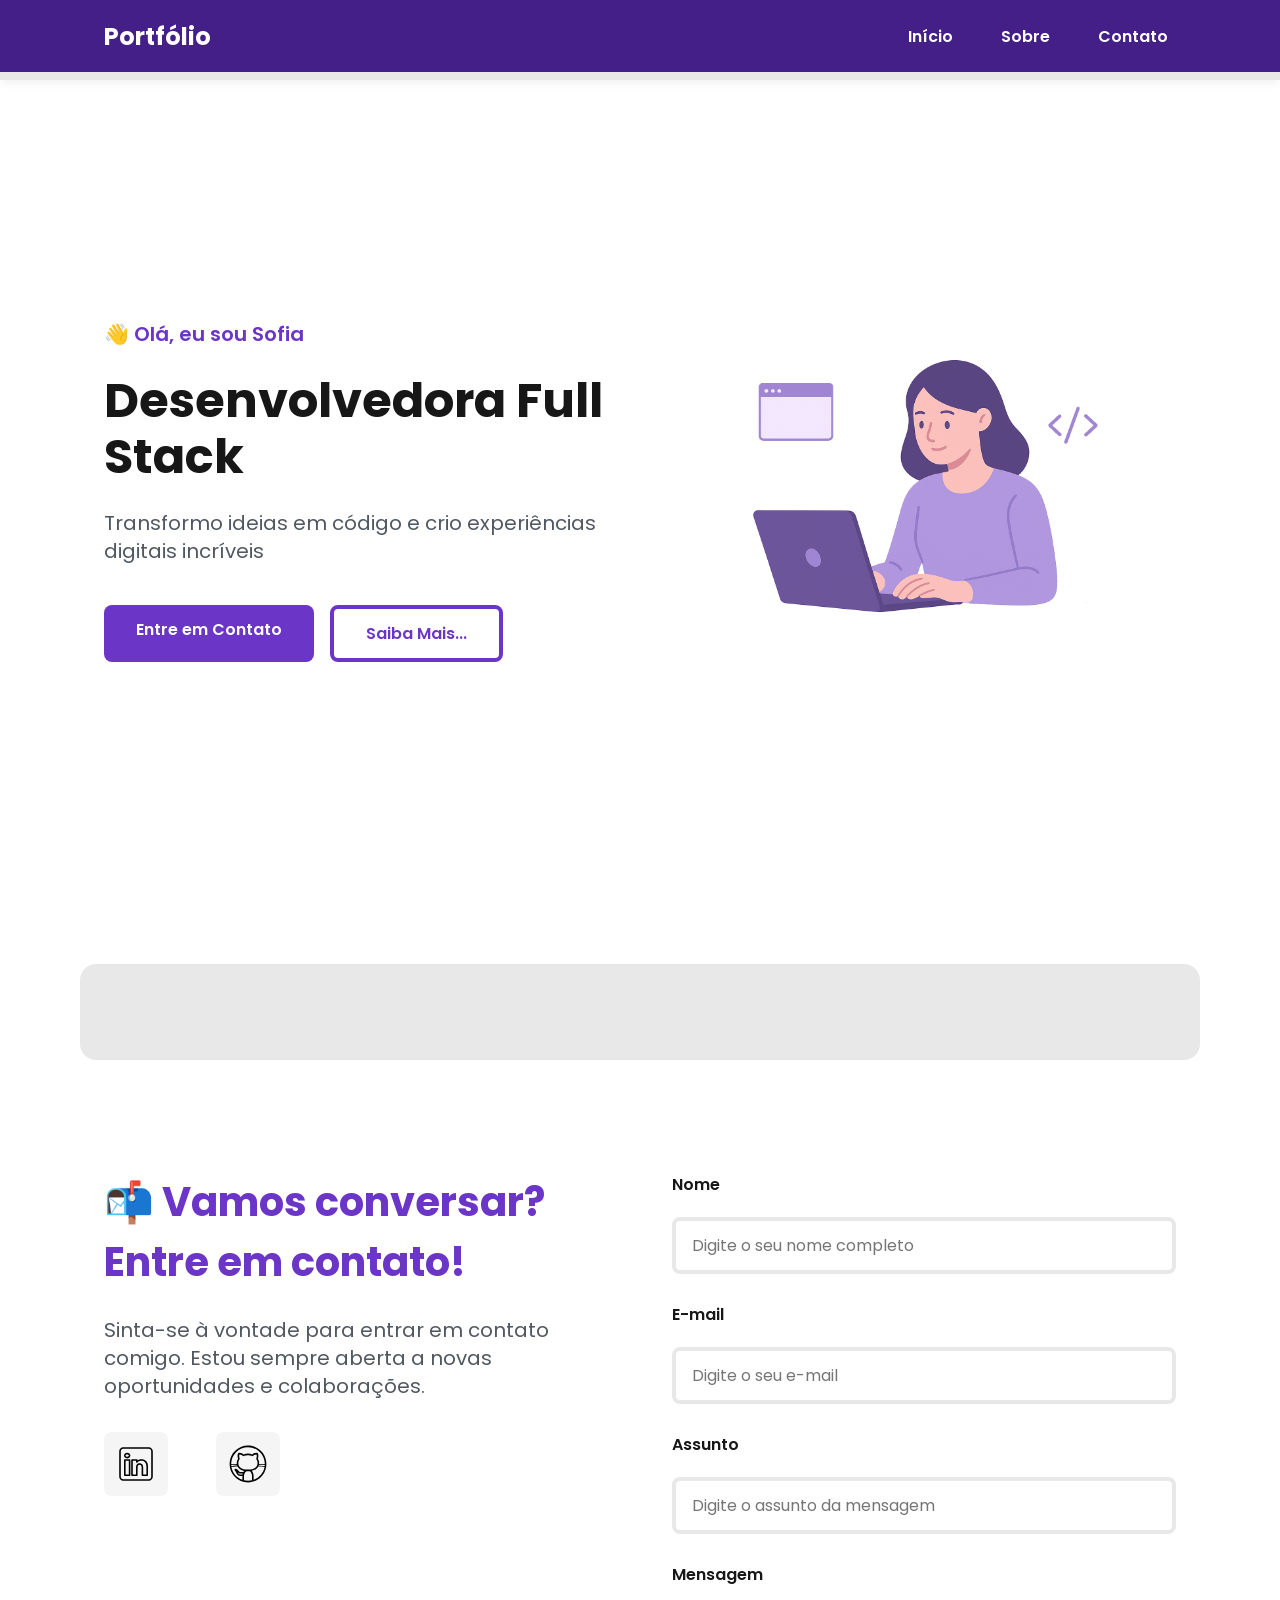
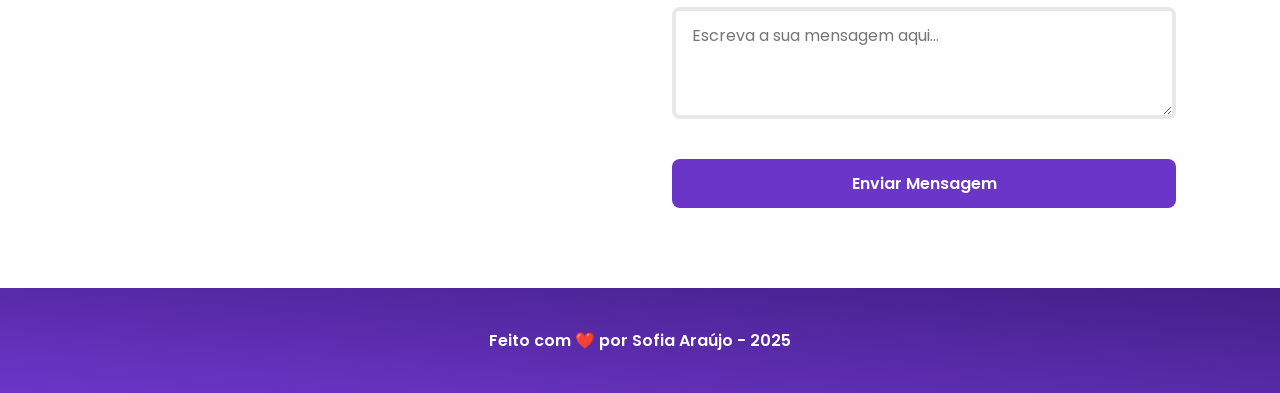
<file: index.html>
<!DOCTYPE html>
<html lang="pt-br">
<head>
  <!-- Servidores de Fontes do Google -->
  <link rel="preconnect" href="https://fonts.googleapis.com">
  <link rel="preconnect" href="https://fonts.gstatic.com" crossorigin>
  
  <!-- Fonte do Google - Poppins -->
  <link href="https://fonts.googleapis.com/css2?family=Poppins&display=swap" rel="stylesheet">

  <!-- Padrão de caracteres -->
  <meta charset="UTF-8">

  <!-- Layout mobile -->
  <meta name="viewport" content="width=device-width, initial-scale=1.0">
  
  <!-- Meta tags essenciais  -->
  <meta name="author" content="Sofia de Araújo">
  <meta name="description" content="Portfólio de Sofia de Araújo, apresentando meus projetos e habilidades em desenvolvimento web.">
  <meta name="robots" content="index, follow">

    <!-- FAVICON -->
    <link rel="icon" type="image/svg+xml" href="./assets/img/favicon.svg">

  <!-- Link para o arquivo css -->
  <link rel="stylesheet" href="./assets/css/styles.css">
  <title>Portfólio Sofia de Araújo</title>
</head>
<body>
  <!-- Header Navbar - Menu -->
  <header class="flex menu_container">
    <article class="menu_content">
      <div id="titulo">
        <a href="#">Portfólio</a>
      </div>
      <nav>
        <ul class="flex menu_list">
          <li><a href="index.html#hero">Início</a></li>
          <li><a href="index.html#about">Sobre</a></li>
          <li><a href="index.html#contact">Contato</a></li>
        </ul>
      </nav>
    </article>
  </header>
  <!-- Área principal -->
  <main>
    <section id="hero" class="hero_container">
      <article class="hero_content">
        <h4>👋 Olá, eu sou Sofia</h4>
        <h1>Desenvolvedora Full Stack</h1>
        <p>Transformo ideias em código e crio experiências digitais incríveis</p>
        <div class="hero_buttons">
          <a href="#contact" class="botao">Entre em Contato</a>
          <a href="#about" class="botao-outline">Saiba Mais...</a>
        </div>
      </article>
      <figure class="hero_image">
        <img src="./assets/img/dev_woman.svg" alt="Ilustração de uma desenvolvedora trabalhando em um laptop" class="ilustracao float-animation">
      </figure>
    </section>
    <section id="about" class="about_container">
    </section>
    <section id="contact" class="contact_container">
      <article class="contact_info">
        <h4>
          📬 Vamos conversar? Entre em contato!
        </h4>
        <p>
          Sinta-se à vontade para entrar em contato comigo. Estou sempre aberta a novas oportunidades e colaborações.
        </p>
        <div class="social_container">
          <a href="https://www.linkedin.com/in/sofia-araujo-gomes/" target="_blank" class="social_icon">
            <img src="./assets/img/linkedin.svg" alt="Link para o LinkedIn">
          </a>
          <a href="https://github.com/sofia-araujo" target="_blank" class="social_icon">
            <img src="./assets/img/github.svg" alt="Link para o GitHub">
          </a>
        </div>
      </article>
      <form action="https://formsubmit.co/7ff2ea5fb316f585a766b522051529c7" method="POST" id="formulario">
        <input type="hidden" name="_next" value="https://sofia-araujo.github.io/portfolio-generation/sucess.html">
        <input type="hidden" name="_captcha" value="false">
        <label for="nome">Nome</label>
        <input id="nome" name="nome" type="text" placeholder="Digite o seu nome completo">
        <span id="txtNome"></span>
        <label for="email">E-mail</label>
        <input id="email" name="email" type="text" placeholder="Digite o seu e-mail">
        <span id="txtEmail"></span>
        <label for="assunto">Assunto</label>
        <input id="assunto" name="assunto" type="text" placeholder="Digite o assunto da mensagem">
        <span id="txtAssunto"></span>
        <label for="mensagem">Mensagem</label>
        <textarea name="mensagem" id="mensagem" placeholder="Escreva a sua mensagem aqui..."></textarea>
        <a href="./sucess.html"></a><button class="botao" type="submit">Enviar Mensagem</button></a>
      </form>
    </section>
  </main>
  <!-- Footer - Rodapé -->
  <footer>
    <p>Feito com ❤️ por Sofia Araújo - 2025</p>
  </footer>
  <!-- Script Javascript -->
  <script src="./assets/js/scripts.js"></script>
</body>
</html>
</file>
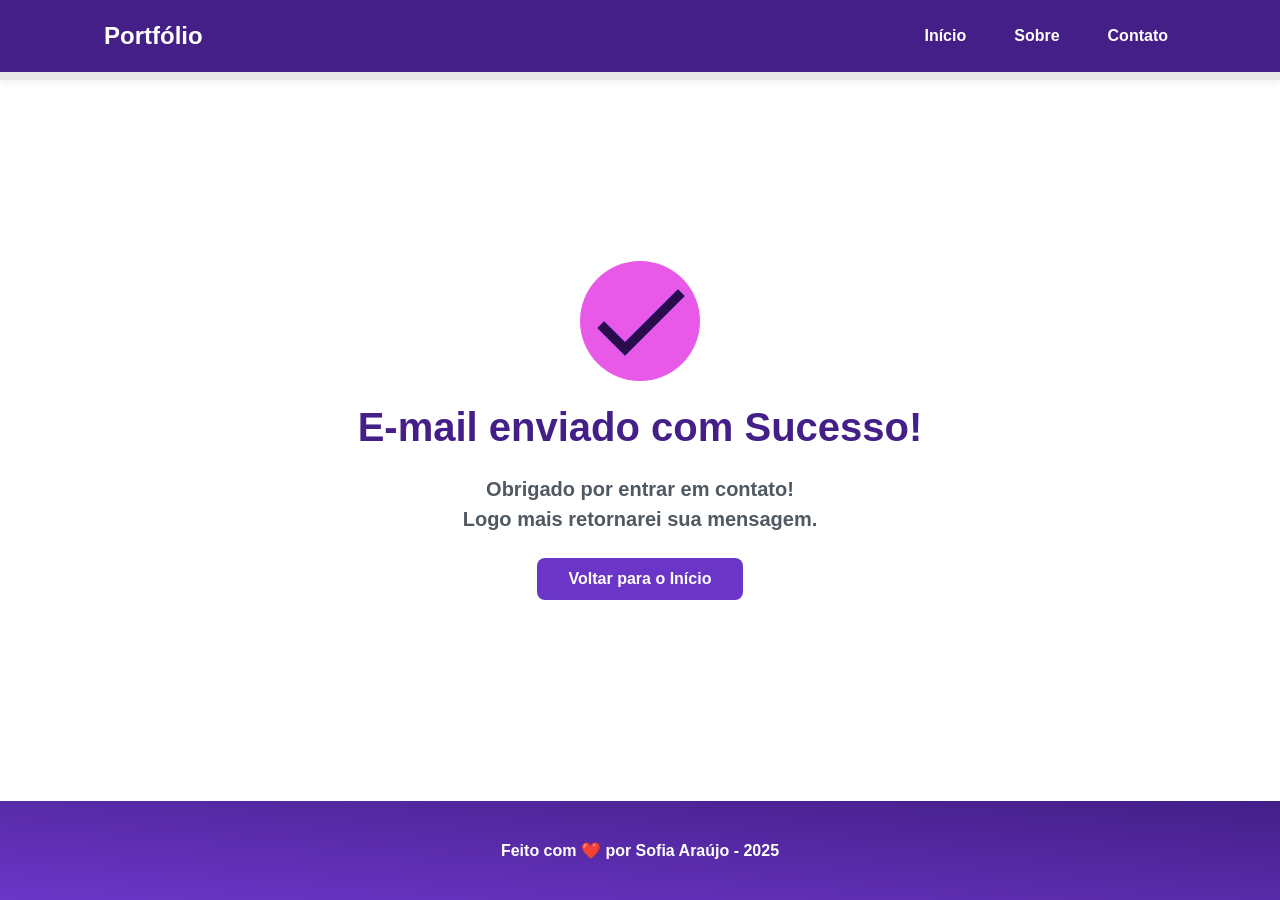
<file: sucess.html>
<!DOCTYPE html>
<html lang="pt-br">
<head>
  <meta charset="UTF-8">
  <meta name="viewport" content="width=device-width, initial-scale=1.0">
  <!-- Meta tags essenciais  -->
  <meta name="author" content="Sofia de Araújo">
  <meta name="description" content="Portfólio de Sofia de Araújo, apresentando meus projetos e habilidades em desenvolvimento web.">
  <meta name="robots" content="index, follow">
  <!-- Favicon -->
  <link rel="icon" type="image/svg+xml" href="./assets/img/favicon.svg">
  <title>Portfólio Sofia de Araújo</title>

  <!-- Link para o arquivo css -->
  <link rel="stylesheet" href="./assets/css/styles.css">
</head>
<body>
  <!-- Header Navbar - Menu -->
  <header class="flex menu_container">
    <article class="menu_content">
      <div id="titulo">
        <a href="#">Portfólio</a>
      </div>
      <nav>
        <ul class="flex menu_list">
          <li><a href="index.html#hero">Início</a></li>
          <li><a href="index.html#about">Sobre</a></li>
          <li><a href="index.html#contact">Contato</a></li>
        </ul>
      </nav>
    </article>
  </header>
  <!-- Área principal -->
    <main>
        <section class="sucess_container">
            <article class="sucess_content">

                <figure class="sucess_icon">
                    <img src="./assets/img/sucess.svg" alt="Ilustração de desenvolvedor trabalhando"
                        class="float-animation">
                </figure>

                <h1>E-mail enviado com Sucesso!</h1>
                <h4>Obrigado por entrar em contato! <br /> Logo mais retornarei sua mensagem.</h4>

                <a class="botao" href="index.html">Voltar para o Início</a>

            </article>
        </section>
    </main>
  <!-- Footer - Rodapé -->
  <footer>
    <p>Feito com ❤️ por Sofia Araújo - 2025</p>
  </footer>
</body>
</html>
</file>
<file: assets/css/styles.css>
/* Reset do Navegador */
* {
    margin: 0;
    padding: 0;
    box-sizing: border-box;
    text-decoration: none;
    outline: none;
    font-family: 'Poppins', sans-serif;
}

/* === VARIÁVEIS === */
:root {
    /* Cores */
    --purple-50:  #f4eaff; 
    --purple-100: #e9dcfa; 
    --purple-200: #cdb3f0; 
    --purple-300: #b186e5; 
    --purple-400: #9460db; 
    --purple-500: #6b36c8; 
    --purple-600: #5b2ca0; 
    --purple-700: #4c2177; 
    --purple-800: #441f88; 
    --purple-900: #2a0e4d; 
    --gray-100: #f5f5f5;
    --gray-200: #e8e8e8;
    --gray-400: #505861;
    --black-800: #171717;
    --white: #ffffff;
    --error: #e63946;

    /* Sombras */
    --shadow-sm: 0 0.25rem 0.5rem #0000000D;
    --shadow-md: 0 0.25rem 0.75rem #6B36C84D;
    --shadow-lg: 0 0.5rem 1.5rem #6B36C833;
    --shadow-focus: 0 0 0 0.25rem #6B36C81A;
}

/* === ESTILOS GLOBAIS === */

html{
    scroll-behavior: smooth;
}

body{
    display: flex;
    flex-direction: column;
    min-height: 100vh;
    background-color: var(--white);
    color: var(--black-800)
}

main{
    flex: 1;
}

a,
button{
    cursor: pointer;
}

/* === BOTÕES === */

.botao,
.botao-outline{
    padding: 0.75rem 2rem;
    border-radius: 0.5rem;
    font-size: 1rem;
    font-weight: 600;
    text-align: center;
    transition: all 0.3s ease;
}

.botao{
    border: none;
    color: var(--white);
    background-color: var(--purple-500);
}

.botao:hover {
    background-color: var(--purple-800);
    box-shadow: var(--shadow-md);
    transform: translateY(-0.25rem);
}

.botao-outline{
    border: 0.25rem solid var(--purple-500);
    color: var(--purple-500);
    background-color: transparent;
}

.botao-outline:hover {
    background-color: var(--purple-500);
    color: var(--white);
    box-shadow: var(--shadow-md);
    transform: translateY(-0.25rem);
}

/* === MENU === */

.menu_container{
    position: sticky;
    top: 0;
    width: 100%;
    height: 5rem;
    background-color: var(--purple-800);
    border-bottom: 0.5rem solid var(--gray-200);
    box-shadow: var(--shadow-sm);
    z-index: 1000;
}

.menu_content{
    display: flex;
    justify-content: space-between;
    align-items: center;
    width: 70rem;
    height: 100%;
    padding: 0 1.5rem;
    margin: 0 auto;
}

.menu_container a{
    font-weight: 600;
    color: var(--white);
    transition: color 0.3s ease;
}

.menu_container a:hover{
    color: var(--purple-200);
}

#titulo a{
    font-size: 1.5rem;
    font-weight: 700;
}

.menu_list{
    display: flex;
    list-style: none;
    gap: 2rem;
}

.menu_list a{
    padding: 0.5rem;
}

/* === SEÇÕES - ESTILOS COMUNS === */

.hero_container,
.about_container,
.contact_container{
    max-width: 70rem;
    margin: 0 auto;
    padding: 3rem 1.5rem;
    scroll-margin-top: 6rem;
}

/* === HERO === */
.hero_container {
    min-height: calc(100vh - 5rem);
    display: flex;
    align-items: center;
    gap: 4rem;
}

.hero_content {
    flex: 1;
    display: flex;
    flex-direction: column;
    gap: 1.5rem;
}

.hero_content h4 {
    font-size: 1.25rem;
    font-weight: 600;
    color: var(--purple-500);
}

.hero_content h1 {
    font-size: 3rem;
    font-weight: 700;
    line-height: 3.5rem;
    color: var(--black-800);
}

.hero_content p {
    font-size: 1.25rem;
    line-height: 1.75rem;
    color: var(--gray-400);
}

.hero_buttons {
    display: flex;
    gap: 1rem;
    margin-top: 1rem;
}

.hero_image {
    flex: 1;
    display: flex;
    justify-content: center;
    align-items: center;
}

.ilustracao {
    width: 100%;
    max-width: 100%;
    border-radius: 2rem;
}

/* === ANIMAÇÃO - IMAGEM HERO === */
@keyframes float {

    0%,
    100% {
        transform: translateY(0);
    }

    50% {
        transform: translateY(-1.25rem);
    }
}

.float-animation {
    animation: float 3s ease-in-out infinite;
}

/* === ABOUT === */
.about_container {
    margin: 4rem auto;
    display: flex;
    align-items: center;
    gap: 4rem;
    background-color: var(--gray-200);
    border-radius: 1rem;
}

.about_image {
    flex: 0 0 17.5rem;
}

.about_image img {
    width: 100%;
    border: 0.35rem solid var(--purple-500);
    border-radius: 50%;
    box-shadow: var(--shadow-lg);
}

.about_content h2 {
    font-size: 2.5rem;
    font-weight: 700;
    margin-bottom: 1.5rem;
    color: var(--purple-800);
}

.about_content p {
    font-size: 1.25rem;
    line-height: 1.75rem;
    text-align: justify;
    color: var(--gray-400);
    margin-bottom: 1rem;
}

.about_stats {
    display: flex;
    gap: 2rem;
    margin-top: 2rem;
    align-items: center;
}

.about_stats .botao {
    margin-right: auto;
}

.stat-item {
    text-align: center;
}

.stats-wrapper {
    display: flex;
    flex-direction: row;
    gap: 2rem;
    margin-top: 2rem;
}

.stats-wrapper .stat-number {
    font-size: 1.5rem;
    font-weight: 700;
    text-align: center;
    color: var(--purple-500);
    margin-bottom: 0;
}

.stats-wrapper .stat-label {
    font-size: 0.75rem;
    color: var(--gray-400);
    text-align: center;
    margin-bottom: 0;
}

/* === CONTACT === */

.contact_container{
    display: grid;
    grid-template-columns: 1fr 1fr;
    margin: 4rem auto 2rem;
    gap: 4rem;
}

.contact_info h4{
    font-size: 2.5rem;
    font-weight: 700;
    margin-bottom: 1.5rem;
    color: var(--purple-500);
}

.contact_info p{
    font-size: 1.25rem;
    line-height: 1.75rem;
    color: var(--gray-400);
    margin-bottom: 2rem;
}

.social_container{
    display: flex;
    gap: 3rem;
}

.social_icon{
    width: 4rem;
    height: 4rem;
    padding: 0.75rem;
    background-color: var(--gray-100);
    border-radius: 0.5rem;
    transition: all 0.3s ease;
}

.social_icon:hover{
    background-color: var(--purple-600);
    transform: translateY(-0.25rem);
    box-shadow: var(--shadow-md);
}

.social_icon img{
    width: 100%;
    filter: brightness(0) saturate(100%);
}

.social_icon:hover img{
    filter: brightness(0) invert(100%);
}

/* === FORM === */

form {
    display: flex;
    flex-direction: column;
    gap: 1.25rem;
}

form label{
    font-size: 1rem;
    font-weight: 600;
    color: var(--black-800);
}

form input,
textarea{
    width: 100%;
    padding: 0.75rem 1rem;
    border-radius: 0.5rem;
    border: 0.25rem solid var(--gray-200);
    font-size: 1rem;
    background-color: var(--white);
    transition: border-color 0.3s ease;
}

form input:focus,
form textarea:focus{
    border-color: var(--purple-500);
    box-shadow: var(--shadow-focus);
}

form textarea{
    resize: vertical;
    min-height: 7rem;
}

form span{
    font-size: 0.75rem;
    color: var(--error);
    margin-top: -0.75rem;
    font-weight: 500;
}

/* === PÁGINA SUCESS === */
.sucess_container {
    display: flex;
    flex-direction: column;
    justify-content: center;
    align-items: center;
    width: 100%;
    min-height: calc(100vh - 12.5rem);
    padding: 3rem 1.5rem;
}

.sucess_content {
    display: flex;
    flex-direction: column;
    align-items: center;
    text-align: center;
    gap: 1.5rem;
    max-width: 37.5rem;
}

.sucess_icon {
    width: 7.5rem;
    height: 7.5rem;
    background-color: var(--purple-100);
    border-radius: 50%;
    display: flex;
    align-items: center;
    justify-content: center;
}

.sucess_icon svg {
    width: 3.75rem;
    height: 3.75rem;
    fill: var(--purple-500);
}

.sucess_icon {
    filter: saturate(100%) 
            invert(9%) 
            sepia(57%) 
            saturate(3044%) 
            hue-rotate(255deg) 
            brightness(89%) 
            contrast(105%);
}

.sucess_content h1 {
    font-size: 2.5rem;
    font-weight: 700;
    color: var(--purple-800);
}

.sucess_content h4 {
    font-size: 1.25rem;
    color: var(--gray-400);
    line-height: 1.875rem;
}

/* === FOOTER === */

footer{
    padding: 2.5rem;
    font-weight: 600;
    text-align: center;
    background: linear-gradient(to right top, var(--purple-500), var(--purple-800));
    color: var(--white);
    margin-top: auto;
}

/* === RESPONSIVIDADE === */

/* === TELAS MÉDIAS - MONITORES E NOTEBOOKS (até 1120px) === */
@media screen and (max-width: 1120px) {
    .menu_content,
    .hero_container,
    .about_container,
    .contact_container {
        max-width: 100%;
        padding: 3rem 2rem;
    }

    .menu_content {
        padding: 0 2rem;
    }
}

/* TABLETS (até 960px) */
@media screen and (max-width: 960px) {
   
    /* Hero Section */
    .hero_container {
        flex-direction: column-reverse;
        text-align: center;
        gap: 2rem;
        padding: 2rem 1.5rem;
    }

    .hero_content h1 {
        font-size: 2.5rem;
        line-height: 3rem;
    }

    .hero_buttons {
        justify-content: center;
        flex-wrap: wrap;
    }

    /* About Section */
    .about_container {
        flex-direction: column;
        gap: 2rem;
        padding: 2rem 1.5rem;
    }

    .about_container h2 {
        text-align: center;
    }

    .about_image {
        flex: 0 0 auto;
    }

    .about_image img {
        max-width: 15rem;
        margin: 0 auto;
    }

    /* About Stats */
    .about_stats {
        flex-direction: column;
        align-items: center;
        gap: 1.5rem;
    }

    .about_stats .botao {
        width: 100%;
        max-width: 20rem;
        margin: 0 auto;
    }

    /* Wrapper para manter os stats lado a lado */
    .stats-wrapper {
        display: flex;
        gap: 2rem;
        justify-content: center;
    }

    .stat-item {
        flex: 0 0 auto;
    }

    /* Contact Section */
    .contact_container {
        grid-template-columns: 1fr;
        gap: 3rem;
        padding: 2rem 1.5rem;
    }

    .contact_info {
        text-align: center;
    }

    .social_container {
        justify-content: center;
    }
}

/* SMARTPHONES (até 480px) */
@media screen and (max-width: 480px) {
    /* Menu */
    .menu_content {
        justify-content: center;
        padding: 0 1rem;
    }

    .menu_list {
        display: none;
    }

    #titulo a {
        font-size: 1.25rem;
    }

    /* Hero Section */
    .hero_container {
        padding: 1.5rem 1rem;
        min-height: auto;
    }

    .hero_content h4 {
        font-size: 1rem;
    }

    .hero_content h1 {
        font-size: 2rem;
        line-height: 2.5rem;
    }

    .hero_content p {
        font-size: 1rem;
        line-height: 1.5rem;
    }

    .hero_buttons {
        flex-direction: column;
        width: 100%;
        gap: 0.75rem;
    }

    .hero_buttons .botao,
    .hero_buttons .botao-outline {
        width: 100%;
    }

    /* About Section */
    .about_container {
        padding: 1.5rem 1rem;
        margin: 2rem auto;
    }

    .about_image img {
        max-width: 12rem;
    }

    .about_content h2 {
        font-size: 1.75rem;
    }

    .about_content p {
        font-size: 1rem;
        line-height: 1.5rem;
    }

    .about_stats {
        gap: 1rem;
    }

    .about_stats .botao {
        font-size: 1rem;
        padding: 0.75rem 1.25rem;
    }

    .about_content .stat-item .stat-number {
        font-size: 1.25rem;
    }

    .about_content .stat-item .stat-label {
        font-size: 0.75rem;
    }

    /* Contact Section */
    .contact_container {
        padding: 1.5rem 1rem;
        margin: 2rem auto;
        gap: 2rem;
    }

    .contact_info h4 {
        font-size: 1.75rem;
    }

    .contact_info p {
        font-size: 1rem;
        line-height: 1.5rem;
    }

    .social_container {
        gap: 1.5rem;
        flex-wrap: wrap;
    }

    .social_icon {
        width: 3.5rem;
        height: 3.5rem;
        padding: 0.75rem;
    }

    /* Formulário */
    form input,
    form textarea {
        padding: 0.75rem;
        font-size: 1rem;
    }

    form label {
        font-size: 1rem;
    }

    .botao,
    .botao-outline {
        padding: 0.75rem 1.5rem;
        font-size: 1rem;
    }

    /* Página de Sucesso */
    .sucess_container {
        padding: 2rem 1rem;
    }

    .sucess_icon {
        width: 6rem;
        height: 6rem;
    }

    .sucess_icon svg {
        width: 3rem;
        height: 3rem;
    }

    .sucess_content h1 {
        font-size: 1.75rem;
    }

    .sucess_content h4 {
        font-size: 1rem;
        line-height: 1.5rem;
    }

    /* Footer */
    footer {
        padding: 1.5rem 1rem;
        font-size: 0.75rem;
    }
}
</file>
